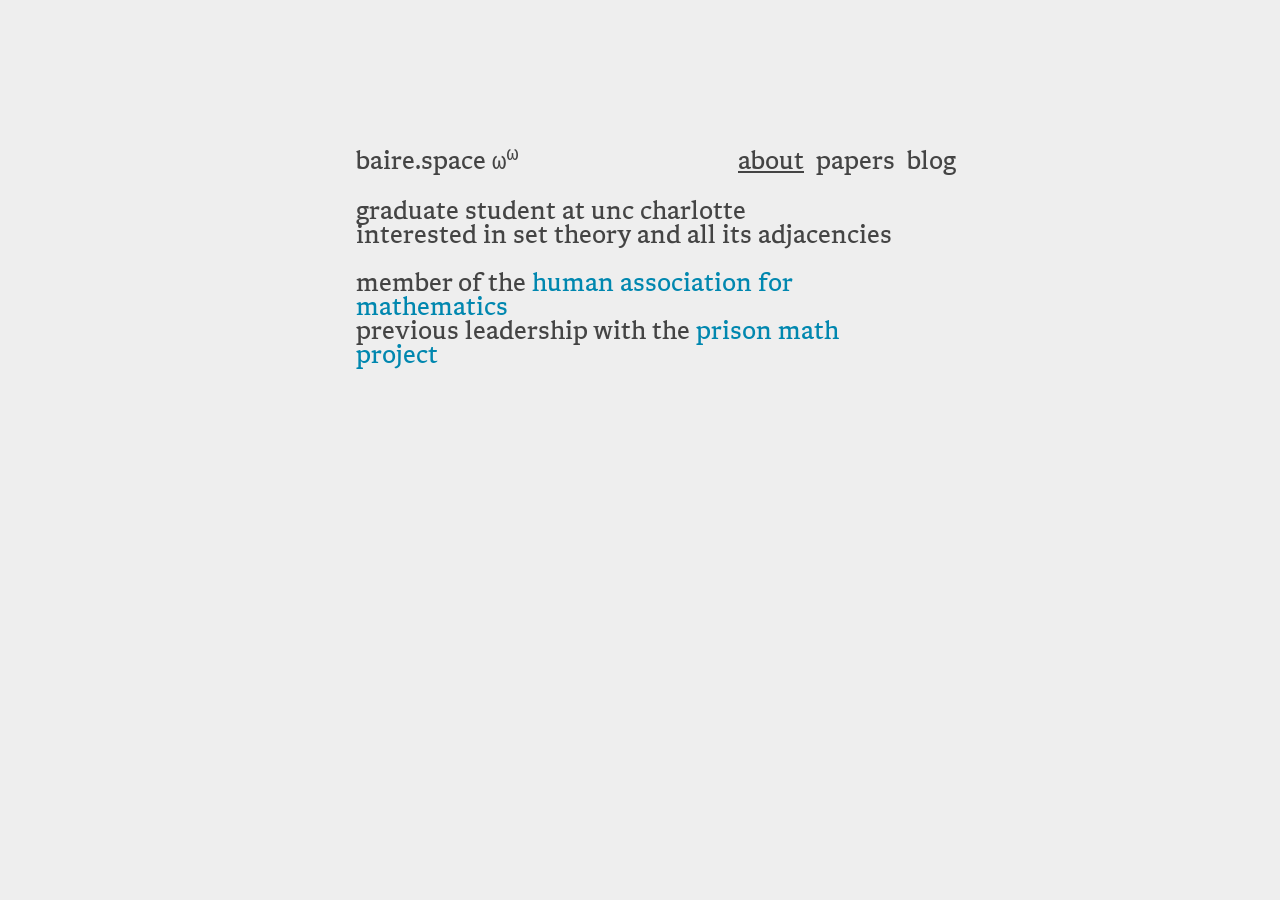
<file: index.html>
<!DOCTYPE html>
<meta charset="UTF-8">
<html>
<head>
  <title>
    hi
  </title>
  <link rel="preload" href="fonts/Libron-Regular.woff2" as="font" type="font/woff2" crossorigin>
  <link rel="stylesheet" href="style.css">
</head>
<body>
  <div class="page">
  <div class="row">
    <button class="left" id="theme-toggle">baire.space ω<sup>ω</sup></button>
    <a href="./index.html" aria-current="page">about</a>
    <a href="./papers.html">papers</a>
    <a href="./blog.html">blog</a>
  </div>
  <div class="body">
    <p>graduate student at unc charlotte<br>interested in set theory and all its adjacencies</p>
    <p>member of the <a href="https://www.ahmath.org/">human association for mathematics</a><br>previous leadership with the <a href="https://prisonmathproject.org/">prison math project</a></p>
    </span>
  </div>
  </div>
  <script src="theme.js"></script>
</body>
</html>
</file>
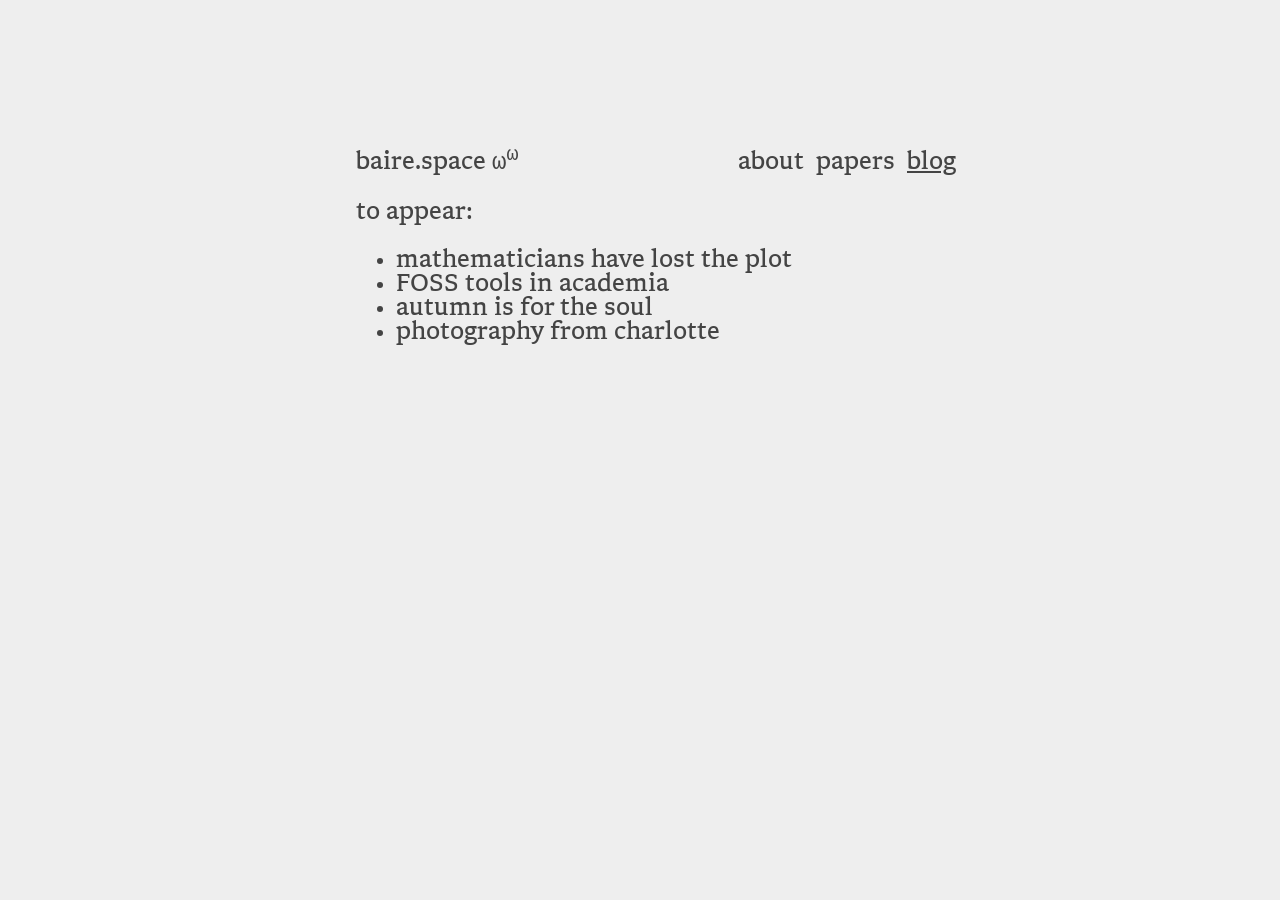
<file: blog.html>
<!DOCTYPE html>
<meta charset="UTF-8">
<html>
<head>
  <title>
    hi
  </title>
  <link rel="stylesheet" href="style.css">
  <link rel="preload" href="fonts/Libron-Regular.woff2" as="font" type="font/woff2" crossorigin>
</head>
<body>
  <div class="page">
  <div class="row">
    <button class="left" id="theme-toggle">baire.space ω<sup>ω</sup></button>
    <a href="./index.html">about</a>
    <a href="./papers.html">papers</a>
    <a href="./blog.html" aria-current="page">blog</a>
  </div>
  <div class="body">
    <p>to appear:</p>
    <ul>
      <li>mathematicians have lost the plot</li>
      <li>FOSS tools in academia</li>
      <li>autumn is for the soul</li>
      <li>photography from charlotte</li>
    </ul>
  </div>
  </div>
  <script src="theme.js"></script>
</body>
</html>
</file>
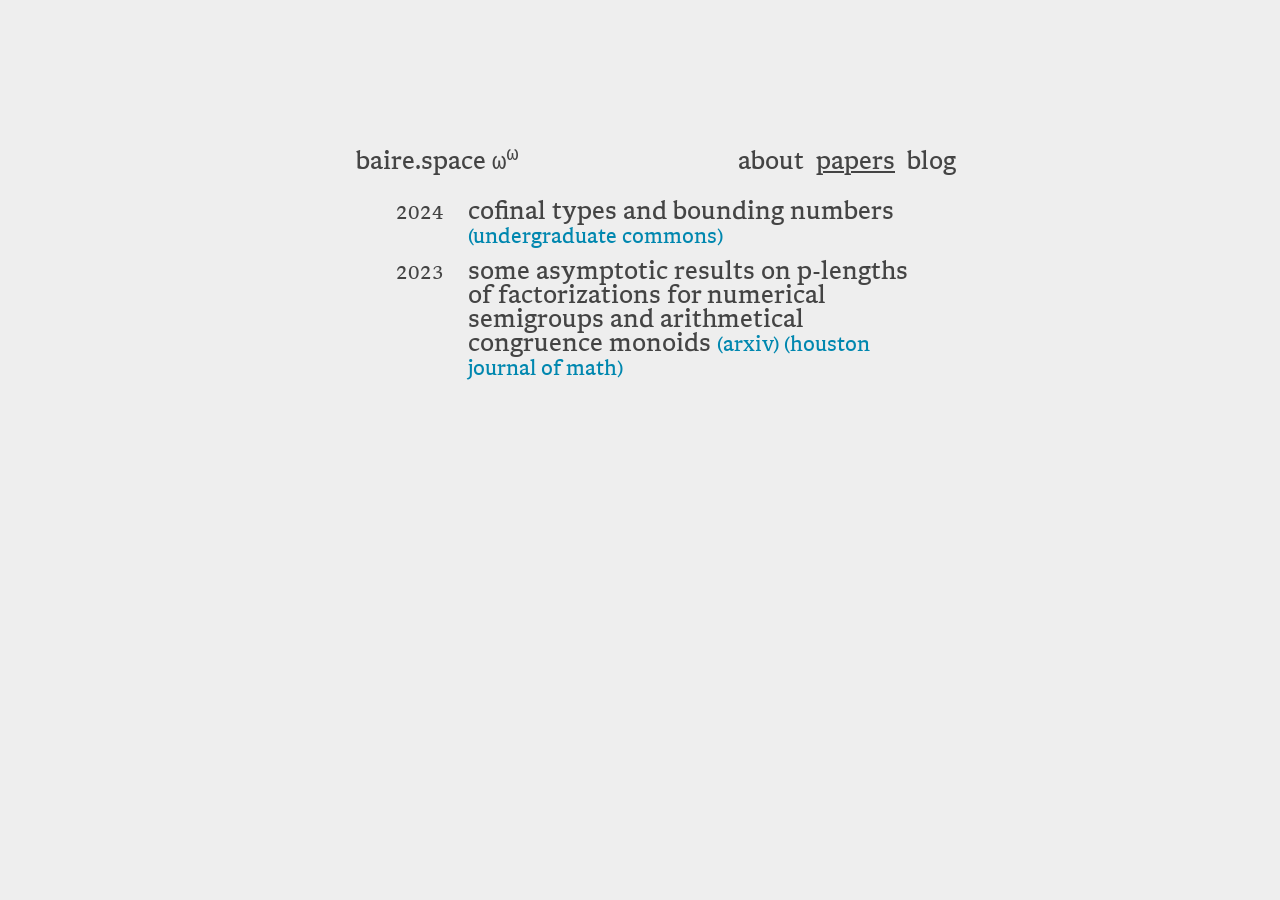
<file: papers.html>
<!DOCTYPE html>
<meta charset="UTF-8">
<html>
<head>
  <title>
    hi
  </title>
  <link rel="stylesheet" href="style.css">
  <link rel="preload" href="fonts/Libron-Regular.woff2" as="font" type="font/woff2" crossorigin>
</head>
<body>
  <div class="page">
  <div class="row">
    <button class="left" id="theme-toggle">baire.space ω<sup>ω</sup></button>
    <a href="./index.html">about</a>
    <a href="./papers.html" aria-current="page">papers</a>
    <a href="./blog.html">blog</a>
  </div>
  <br>
  <div class="body">
        <ul class="labeled">
          <li><span class="label">2024</span><span>cofinal types and bounding numbers <a href="https://digitalcommons.trinity.edu/math_honors/6/"><small>(undergraduate commons)</small></a></span></li>
          <li><span class="label">2023</span><span>some asymptotic results on p-lengths of factorizations for numerical semigroups and arithmetical congruence monoids <a href="https://arxiv.org/abs/2411.17010v1"><small>(arxiv)</a> <a href="https://www.math.uh.edu/~hjm/Vol50-3.html">(houston journal of math)</a></small></span></li>
        </ul>
  </div>
  </div>
  <script src="theme.js"></script>
</body>
</html>
</file>
<file: style.css>
@font-face {
  font-family: "Libron";
  src: url("fonts/Libron-Regular.woff2") format("woff2");
  font-display: block;
}

:root {
  --bg: #eee;
  --text: #444;
  --link: #0087af;

}

:root.dark {
  --bg: #1c1c1c;
  --text: #d0d0d0;
  --link: #5fafd7;
}

body {
  font-family: "Libron", courier, sans-serif;
  font-size: 24px;
  display:flex;
  justify-content: center;
  background: var(--bg);
  color: var(--text);
}

.page {
  margin-top: 15vh;
  max-width: 600px;
  width: 100%;
  apsect-ratio: 2 / 1;
  padding: 0 16px;
  box-sizing: border-box;
  position: relative;
}

.row {
  display: flex;
  width: 600px;
  gap: 12px;
  align-items: baseline;
}

a {
  color: var(--link);
  text-decoration: none;
}
a:hover {
  text-decoration: underline;
}

.row a {
  color: inherit;
  text-decoration: none;
}

.row a:hover {
  text-decoration: underline;
}

.row a[aria-current="page"] {
  text-decoration: underline;
}

.left {
  margin-right: auto
}

.row button {
  background: none;
  border: none;
  padding: 0;
  font: inherit;
  color: inherit;
  cursor:pointer;
}

.row button:hover {
  text-decoration: underline;
}

.list {
  margin: 0;
  padding-left: 1.5em;
  font-weight: 200;
}

.list li {
  padding-left: 0.4em;
  margin-bottom: 0.5em;
}

.list li::marker {
  font-size: 0.8em;
}

.labeled {
  list-style: none;
  margin: 0;
  padding: 10;
}
.labeled li {
  display: grid;
  grid-template-columns: 3em 1fr;    /* label column width, then the text */
  gap: 0.0em;
  align-items: baseline;             /* lines the small label up with the text */
  margin-bottom: 0.5em;
}

.labeled .label {
  font-size: 0.8em;
}
</file>
